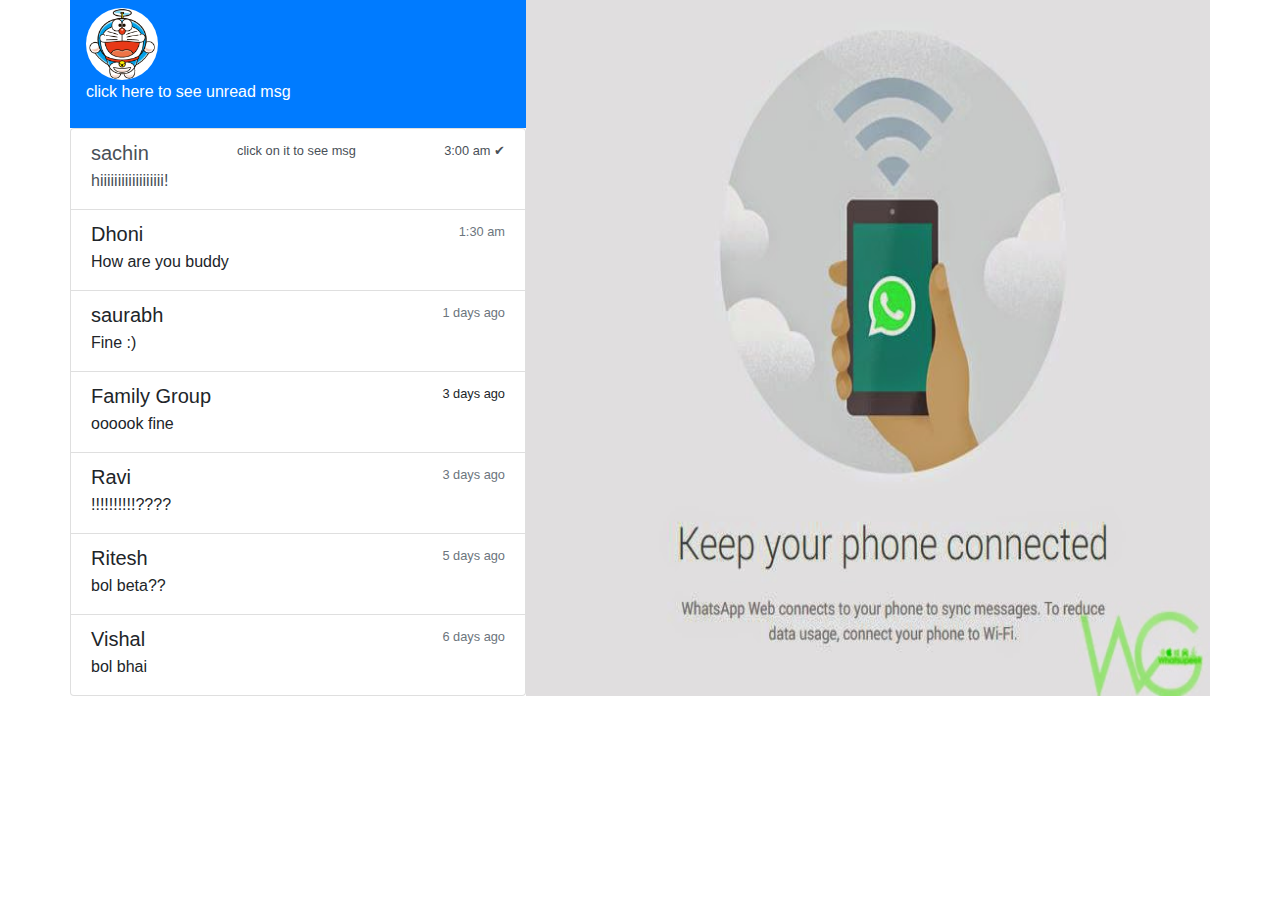
<file: index.html>
<!DOCTYPE html>
<html>
<head>
	<title>Whatsapp</title>
	<meta charset="utf-8">
    <meta name="viewport" content="width=device-width, initial-scale=1.0, user-scalable=no">
    <meta http-equiv="X-UA-Compatible" content="IE=edge,chrome=1">
    <meta name="HandheldFriendly" content="true">
    <link rel="stylesheet" type="text/css" href="index.css">  <!-- linking of css file      -->
	<link rel="stylesheet" href="https://maxcdn.bootstrapcdn.com/bootstrap/4.0.0/css/bootstrap.min.css" integrity="sha384-Gn5384xqQ1aoWXA+058RXPxPg6fy4IWvTNh0E263XmFcJlSAwiGgFAW/dAiS6JXm" crossorigin="anonymous">
</head>
	
<body>
<div class="container">

	<div class="row">
		<div class="col1">
<nav class="navbar nav-fill  bg-primary ">
	<div>
  <a  href="profile.html">
    <img src="image/doremon.jpeg" alt="Avatar" class="profile">
  </a>
  
</div>
<a href="read.html">
    <p style="color: white;">click here to see unread msg</p>
  	
  </a>
</nav>
<div class="list-group">
  <a  href="chat.html" class="list-group-item list-group-item-action flex-column align-items-start">
    <div class="d-flex w-100 justify-content-between media box">
     
      <h5 class="mb-1">sachin</h5>
      <small>click on it to see msg</small>
      <small>3:00 am &#10004;</small>
    </div>
    <p class="mb-1">hiiiiiiiiiiiiiiiiii!</p>
  </a>
  <a  class="list-group-item list-group-item-action flex-column align-items-start">
    <div class="d-flex w-100 justify-content-between">
      <h5 class="mb-1">Dhoni</h5>
      <small class="text-muted">1:30 am</small>
    </div>
    <p class="mb-1">How are you buddy</p>
  </a>
  <a  class="list-group-item list-group-item-action flex-column align-items-start">
    <div class="d-flex w-100 justify-content-between">
      <h5 class="mb-1">saurabh</h5>
      <small class="text-muted">1 days ago</small>
    </div>
    <p class="mb-1">Fine :)</p>
  </a>
  <a  class="list-group-item list-group-item-action flex-column align-items-start">
    <div class="d-flex w-100 justify-content-between">
      <h5 class="mb-1">Family Group</h5>
      <small>3 days ago</small>
    </div>
    <p class="mb-1">oooook fine </p>
  </a>
  <a  class="list-group-item list-group-item-action flex-column align-items-start">
    <div class="d-flex w-100 justify-content-between">
      <h5 class="mb-1">Ravi</h5>
      <small class="text-muted">3 days ago</small>
    </div>
    <p class="mb-1">!!!!!!!!!!????</p>
  </a>
  <a  class="list-group-item list-group-item-action flex-column align-items-start">
    <div class="d-flex w-100 justify-content-between">
      <h5 class="mb-1">Ritesh</h5>
      <small class="text-muted">5 days ago</small>
    </div>
    <p class="mb-1">bol beta??</p>
  </a>
  <a  class="list-group-item list-group-item-action flex-column align-items-start">
    <div class="d-flex w-100 justify-content-between">
      <h5 class="mb-1">Vishal</h5>
      <small class="text-muted">6 days ago</small>
    </div>
    <p class="mb-1">bol bhai</p>
  </a>
</div>
</div>

		<div class="col2 ">
			<img src="image/web.JPG" class="image1">
			
		</div>
		
	</div>
</div>    <!-- end of row    -->
</div>  <!-- end of contenair    -->

 <!-- bootstrap cdn for javascript file     -->
 <script src="https://code.jquery.com/jquery-3.2.1.slim.min.js" integrity="sha384-KJ3o2DKtIkvYIK3UENzmM7KCkRr/rE9/Qpg6aAZGJwFDMVNA/GpGFF93hXpG5KkN" crossorigin="anonymous"></script>
   <script src="https://cdnjs.cloudflare.com/ajax/libs/popper.js/1.12.9/umd/popper.min.js" integrity="sha384-ApNbgh9B+Y1QKtv3Rn7W3mgPxhU9K/ScQsAP7hUibX39j7fakFPskvXusvfa0b4Q" crossorigin="anonymous"></script>
    <script src="https://maxcdn.bootstrapcdn.com/bootstrap/4.0.0/js/bootstrap.min.js" integrity="sha384-JZR6Spejh4U02d8jOt6vLEHfe/JQGiRRSQQxSfFWpi1MquVdAyjUar5+76PVCmYl" crossorigin="anonymous"></script>
</body>
</html>
</file>
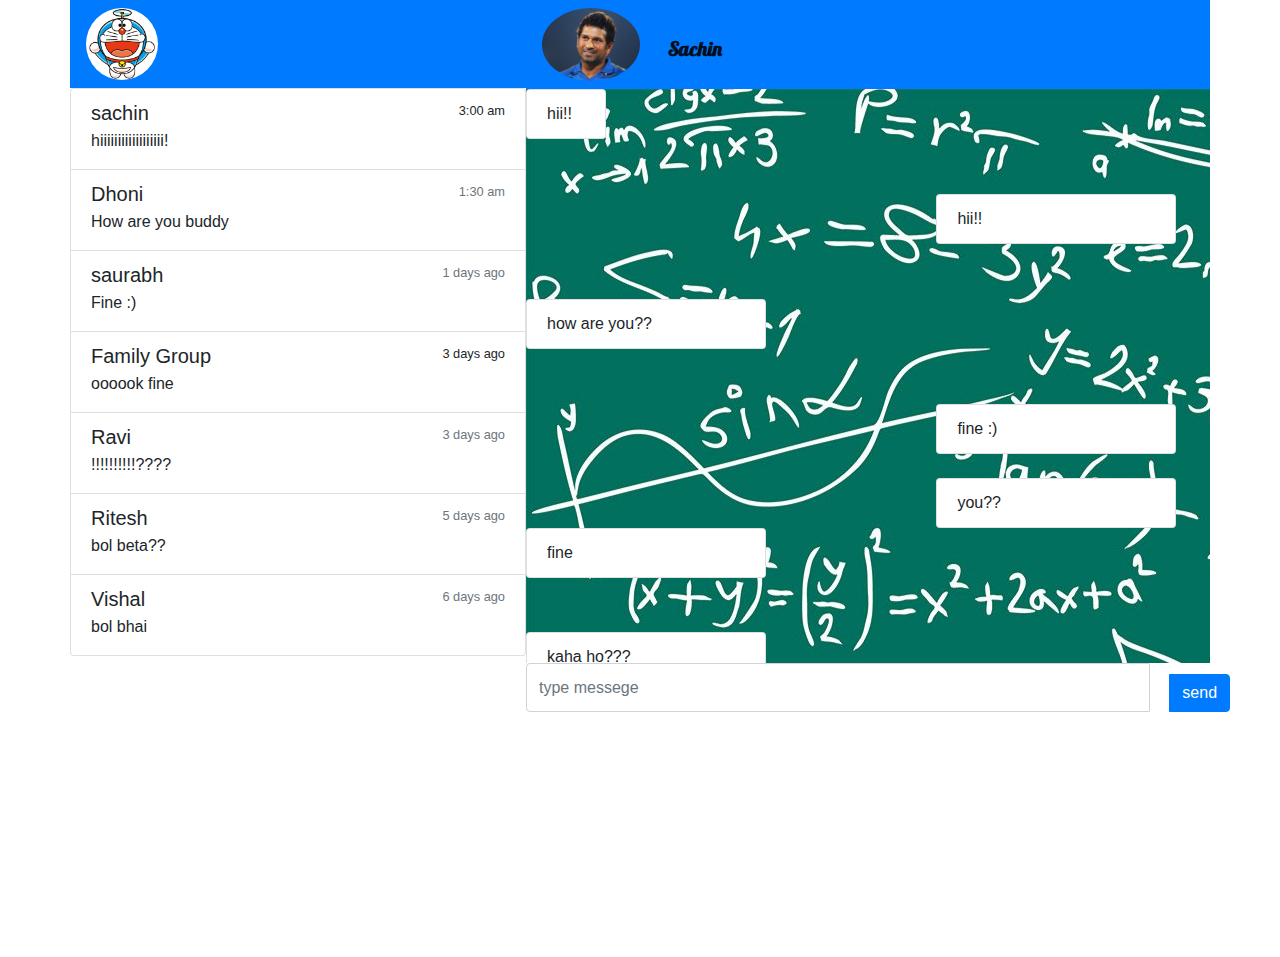
<file: chat.html>
<!DOCTYPE html>
<html>
<head>
	<title>Whatsapp</title>
</head>
<body>
	<meta charset="utf-8">
    <meta name="viewport" content="width=device-width, initial-scale=1.0, user-scalable=no">
    <meta http-equiv="X-UA-Compatible" content="IE=edge,chrome=1">
    <meta name="HandheldFriendly" content="true">
    <link href="https://fonts.googleapis.com/css?family=Lobster" rel="stylesheet">   <!-- google font link     -->
    <link rel="stylesheet" type="text/css" href="index.css">    <!-- linking of css file      -->
	<link rel="stylesheet" href="https://maxcdn.bootstrapcdn.com/bootstrap/4.0.0/css/bootstrap.min.css" integrity="sha384-Gn5384xqQ1aoWXA+058RXPxPg6fy4IWvTNh0E263XmFcJlSAwiGgFAW/dAiS6JXm" crossorigin="anonymous">
</head>
	
<body>
<div class="container">

	<div class="row">
		<div class="col4">	
		<nav class="navbar nav-fill  bg-primary ">
			<div>
  <a  href="profile.html">
    <img src="image/doremon.jpeg" alt="Avatar" class="profile">
  </a>
</div>
</nav>

<div class="list-group media">
  <a  class="list-group-item list-group-item-action flex-column align-items-start">
    <div class="d-flex w-100 justify-content-between media box">
     
      <h5 class="mb-1">sachin</h5>

      <small>3:00 am</small>
    </div>
    <p class="mb-1">hiiiiiiiiiiiiiiiiii!</p>
  </a>
  <a  class="list-group-item list-group-item-action flex-column align-items-start">
    <div class="d-flex w-100 justify-content-between">
      <h5 class="mb-1">Dhoni</h5>
      <small class="text-muted">1:30 am</small>
    </div>
    <p class="mb-1">How are you buddy</p>
  </a>
  <a  class="list-group-item list-group-item-action flex-column align-items-start">
    <div class="d-flex w-100 justify-content-between">
      <h5 class="mb-1">saurabh</h5>
      <small class="text-muted">1 days ago</small>
    </div>
    <p class="mb-1">Fine :)</p>
  </a>
  <a  class="list-group-item list-group-item-action flex-column align-items-start">
    <div class="d-flex w-100 justify-content-between">
      <h5 class="mb-1">Family Group</h5>
      <small>3 days ago</small>
    </div>
    <p class="mb-1">oooook fine </p>
  </a>
  <a  class="list-group-item list-group-item-action flex-column align-items-start">
    <div class="d-flex w-100 justify-content-between">
      <h5 class="mb-1">Ravi</h5>
      <small class="text-muted">3 days ago</small>
    </div>
    <p class="mb-1">!!!!!!!!!!????</p>
  </a>
  <a  class="list-group-item list-group-item-action flex-column align-items-start">
    <div class="d-flex w-100 justify-content-between">
      <h5 class="mb-1">Ritesh</h5>
      <small class="text-muted">5 days ago</small>
    </div>
    <p class="mb-1">bol beta??</p>
  </a>
  <a  class="list-group-item list-group-item-action flex-column align-items-start">
    <div class="d-flex w-100 justify-content-between">
      <h5 class="mb-1">Vishal</h5>
      <small class="text-muted">6 days ago</small>
    </div>
    <p class="mb-1">bol bhai</p>
  </a>
</div>
</div>
		<div class="col3">
           <nav class="navbar nav-fill navbar-light bg-primary ">

       	<img src="image/sachin.jpeg" class="profile2">
           <div   class="chatname"> 
           <a href="index.html" class="navbar-brand ">Sachin </a>
            
           </div>
         </nav>
			
		<div class="image">
			<div class="card" style="width: 5rem;">
  <ul class="list-group list-group-flush">
    <li class="list-group-item">hii!!</li>
</ul>
</div>

			<div class="card chat chat1" style="width: 15rem;">
  <ul class="list-group list-group-flush">
    <li class="list-group-item">hii!!</li>
</ul>
</div>
			<div class="card chat" style="width: 15rem;">
  <ul class="list-group list-group-flush">
    <li class="list-group-item">how are you??</li>
</ul>
</div>
			<div class="card chat chat1" style="width: 15rem;">
  <ul class="list-group list-group-flush">
    <li class="list-group-item">fine :)</li>
</ul>
</div>
<br/>
			<div class="card chat1" style="width: 15rem;">
  <ul class="list-group list-group-flush">
    <li class="list-group-item">you??</li>
</ul>
</div>
			<div class="card" style="width: 15rem;">
  <ul class="list-group list-group-flush">
    <li class="list-group-item">fine</li>
</ul>
</div>
		<div class="card chat chat 1" style="width: 15rem;">
  <ul class="list-group list-group-flush">
    <li class="list-group-item">kaha ho???</li>
</ul>
</div>
		<div class="card chat" style="width: 15rem;">
  <ul class="list-group list-group-flush">
    <li class="list-group-item">bhai...</li>
</ul>
</div>
		<div class="card chat chat1" style="width: 15rem;">
  <ul class="list-group list-group-flush">
    <li class="list-group-item">yahi hu bhai</li>
</ul>
</div>
</div>
		
		<div class="footer">
	<div class="input-group mb-3">
  <input type="text" class="form-control" placeholder="type messege" aria-label="Recipient's username" aria-describedby="basic-addon2">
  <div class="input-group-append">
    <button class="btn btn-primary" type="button">send</button>
  </div>
</div>
</div>
</div>
	
</div>
	</div>
</div>


 <script src="https://code.jquery.com/jquery-3.2.1.slim.min.js" integrity="sha384-KJ3o2DKtIkvYIK3UENzmM7KCkRr/rE9/Qpg6aAZGJwFDMVNA/GpGFF93hXpG5KkN" crossorigin="anonymous"></script>
   <script src="https://cdnjs.cloudflare.com/ajax/libs/popper.js/1.12.9/umd/popper.min.js" integrity="sha384-ApNbgh9B+Y1QKtv3Rn7W3mgPxhU9K/ScQsAP7hUibX39j7fakFPskvXusvfa0b4Q" crossorigin="anonymous"></script>
    <script src="https://maxcdn.bootstrapcdn.com/bootstrap/4.0.0/js/bootstrap.min.js" integrity="sha384-JZR6Spejh4U02d8jOt6vLEHfe/JQGiRRSQQxSfFWpi1MquVdAyjUar5+76PVCmYl" crossorigin="anonymous"></script>
</body>
</html>

</body>
</html>
</file>
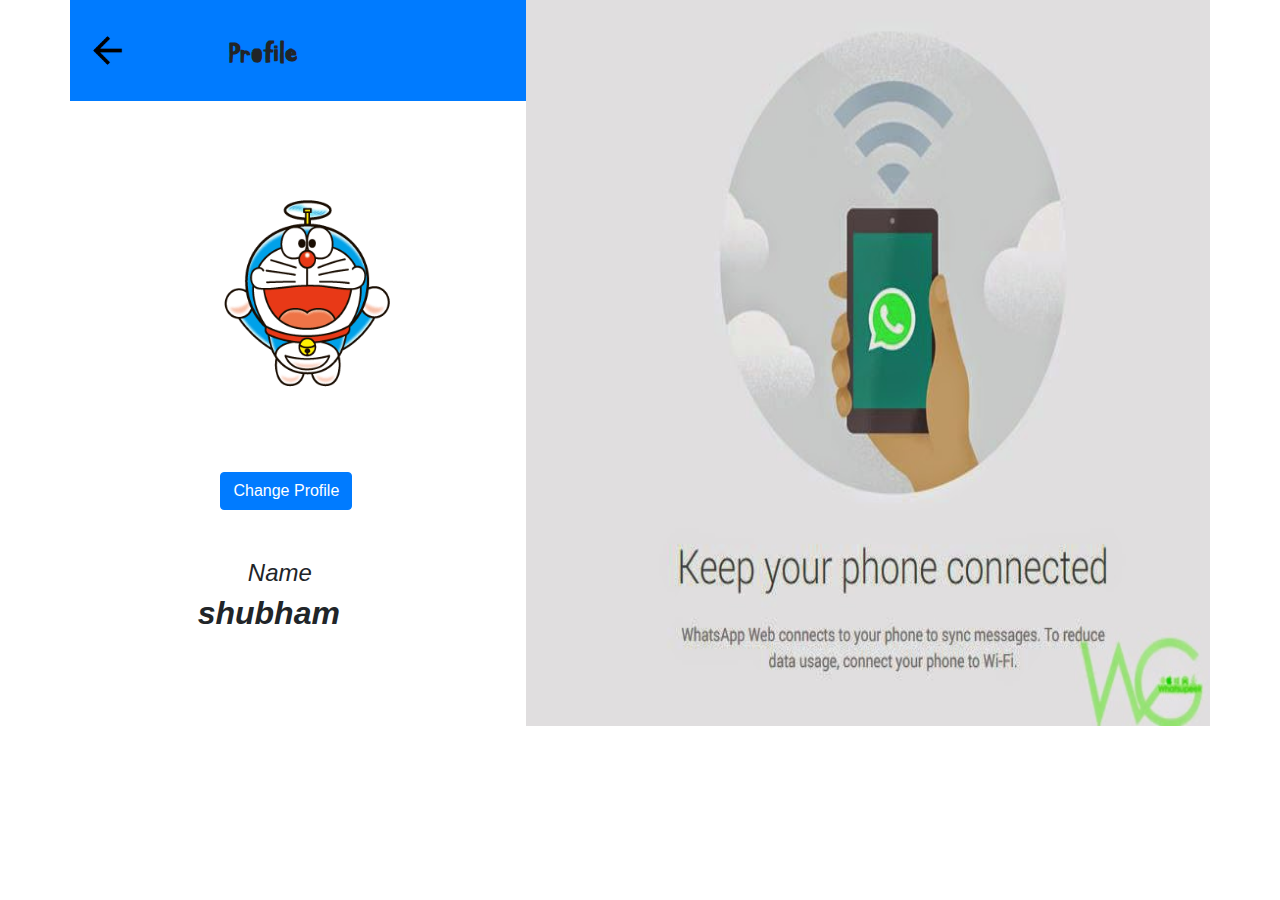
<file: profile.html>
<!DOCTYPE html>
<html>
<head>
	<title>Whatsapp</title>
	<meta charset="utf-8">
    <meta name="viewport" content="width=device-width, initial-scale=1.0, user-scalable=no">
    <meta http-equiv="X-UA-Compatible" content="IE=edge,chrome=1">
    <meta name="HandheldFriendly" content="true">
    <link rel="stylesheet" type="text/css" href="index.css">
    <link href="https://fonts.googleapis.com/css?family=Kirang+Haerang" rel="stylesheet">
	<link rel="stylesheet" href="https://maxcdn.bootstrapcdn.com/bootstrap/4.0.0/css/bootstrap.min.css" integrity="sha384-Gn5384xqQ1aoWXA+058RXPxPg6fy4IWvTNh0E263XmFcJlSAwiGgFAW/dAiS6JXm" crossorigin="anonymous">
</head>
	
<body>
<div class="container">
	<div class="row">
		<div class="col1">
    <nav class="navbar  navbar-expand-lg navbar-light bg-primary">
    	<div>
    <a  href="index.html">
    <img src="image/arrow.jpeg" alt="Avatar" class="arrow">
   </a>
</div>
   <p class="font-weight-bold pro">Profile</p>
   </nav>
    <img src="image/doremon.jpeg" alt="Avatar" class="profile1">
    <!-- Button trigger modal -->
<button type="button" class="btn btn-primary" data-toggle="modal" data-target="#exampleModal">
  Change Profile
</button>

<!-- Modal -->
<div class="modal fade" id="exampleModal" tabindex="-1" role="dialog" aria-labelledby="exampleModalLabel" aria-hidden="true">
  <div class="modal-dialog" role="document">
    <div class="modal-content">
      <div class="modal-header">
        <h5 class="modal-title" id="exampleModalLabel">change Profile</h5>
        <button type="button" class="close" data-dismiss="modal" aria-label="Close">
          <span aria-hidden="true">&times;</span>
        </button>
      </div>
      <div class="modal-body">
        ...
      </div>
      <div class="modal-footer">
        <button type="button" class="btn btn-secondary" data-dismiss="modal">Close</button>
        <input type="button" class="btn btn-primary" value="click">
      </div>
    </div>
  </div>
</div>
   <p class="font-italic name">Name</p>
   <p class="font-weight-bold font-italic name1">shubham</p>
	</div>
		<div class="col2">
			<img src="image/web.JPG" class="image2">
			
		</div>
		
	</div>
</div>
</div>


 <script src="https://code.jquery.com/jquery-3.2.1.slim.min.js" integrity="sha384-KJ3o2DKtIkvYIK3UENzmM7KCkRr/rE9/Qpg6aAZGJwFDMVNA/GpGFF93hXpG5KkN" crossorigin="anonymous"></script>
   <script src="https://cdnjs.cloudflare.com/ajax/libs/popper.js/1.12.9/umd/popper.min.js" integrity="sha384-ApNbgh9B+Y1QKtv3Rn7W3mgPxhU9K/ScQsAP7hUibX39j7fakFPskvXusvfa0b4Q" crossorigin="anonymous"></script>
    <script src="https://maxcdn.bootstrapcdn.com/bootstrap/4.0.0/js/bootstrap.min.js" integrity="sha384-JZR6Spejh4U02d8jOt6vLEHfe/JQGiRRSQQxSfFWpi1MquVdAyjUar5+76PVCmYl" crossorigin="anonymous"></script>
</body>
</html>
</file>
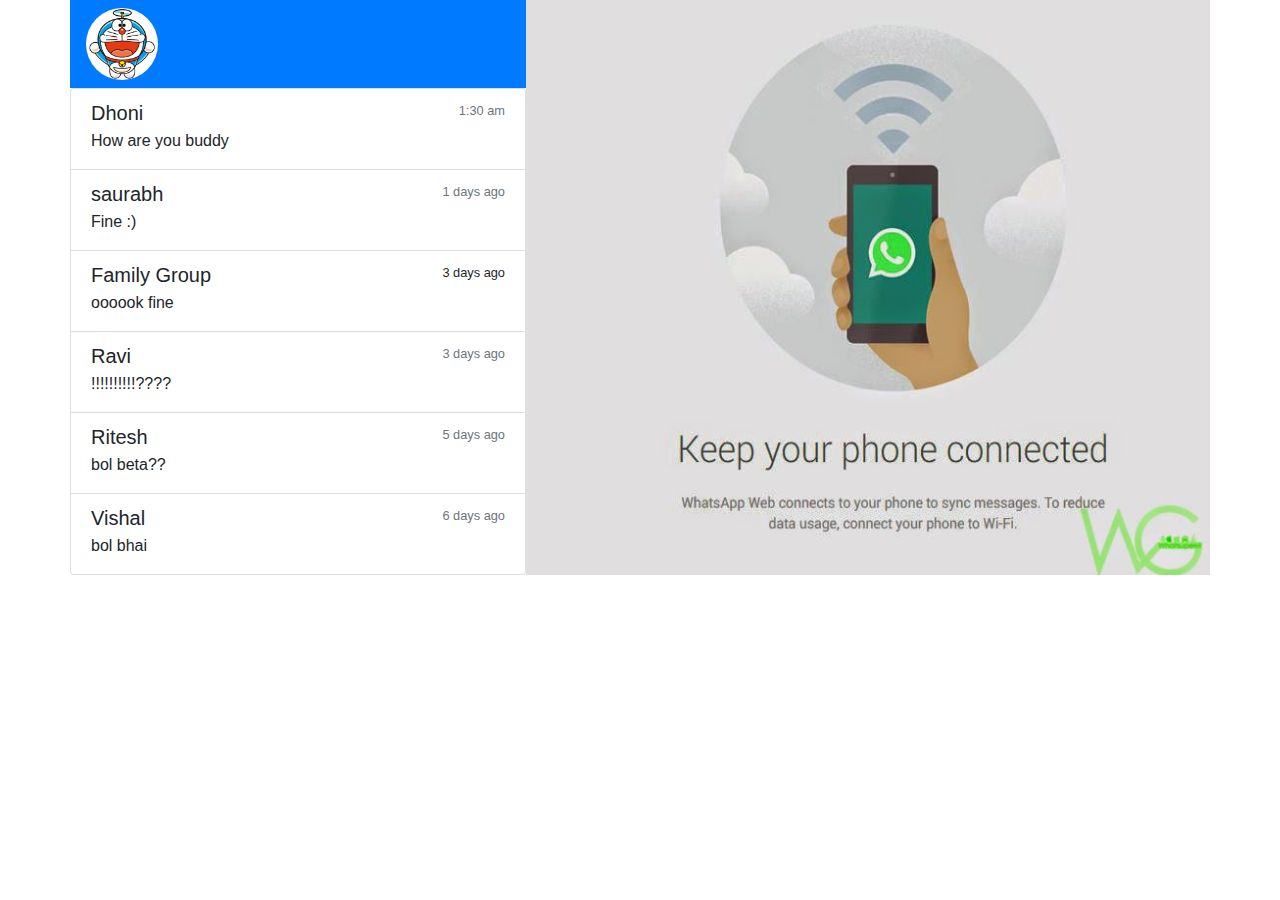
<file: read.html>
<!DOCTYPE html>
<html>
<head>
  <title>Whatsapp</title>
  <meta charset="utf-8">
    <meta name="viewport" content="width=device-width, initial-scale=1.0, user-scalable=no">
    <meta http-equiv="X-UA-Compatible" content="IE=edge,chrome=1">
    <meta name="HandheldFriendly" content="true">
    <link rel="stylesheet" type="text/css" href="index.css">  <!-- linking of css file      -->
  <link rel="stylesheet" href="https://maxcdn.bootstrapcdn.com/bootstrap/4.0.0/css/bootstrap.min.css" integrity="sha384-Gn5384xqQ1aoWXA+058RXPxPg6fy4IWvTNh0E263XmFcJlSAwiGgFAW/dAiS6JXm" crossorigin="anonymous">
</head>
  
<body>
<div class="container">

  <div class="row">
    <div class="col1">
<nav class="navbar nav-fill  bg-primary ">
  <div>
  <a  href="profile.html">
    <img src="image/doremon.jpeg" alt="Avatar" class="profile">
  </a>
  
</div>
</nav>
<div class="list-group media">
  <a  class="list-group-item list-group-item-action flex-column align-items-start">
    <div class="d-flex w-100 justify-content-between">
      <h5 class="mb-1">Dhoni</h5>
      <small class="text-muted">1:30 am</small>
    </div>
    <p class="mb-1">How are you buddy</p>
  </a>
  <a  class="list-group-item list-group-item-action flex-column align-items-start">
    <div class="d-flex w-100 justify-content-between">
      <h5 class="mb-1">saurabh</h5>
      <small class="text-muted">1 days ago</small>
    </div>
    <p class="mb-1">Fine :)</p>
  </a>
  <a  class="list-group-item list-group-item-action flex-column align-items-start">
    <div class="d-flex w-100 justify-content-between">
      <h5 class="mb-1">Family Group</h5>
      <small>3 days ago</small>
    </div>
    <p class="mb-1">oooook fine </p>
  </a>
  <a  class="list-group-item list-group-item-action flex-column align-items-start">
    <div class="d-flex w-100 justify-content-between">
      <h5 class="mb-1">Ravi</h5>
      <small class="text-muted">3 days ago</small>
    </div>
    <p class="mb-1">!!!!!!!!!!????</p>
  </a>
  <a  class="list-group-item list-group-item-action flex-column align-items-start">
    <div class="d-flex w-100 justify-content-between">
      <h5 class="mb-1">Ritesh</h5>
      <small class="text-muted">5 days ago</small>
    </div>
    <p class="mb-1">bol beta??</p>
  </a>
  <a  class="list-group-item list-group-item-action flex-column align-items-start">
    <div class="d-flex w-100 justify-content-between">
      <h5 class="mb-1">Vishal</h5>
      <small class="text-muted">6 days ago</small>
    </div>
    <p class="mb-1">bol bhai</p>
  </a>
</div>
</div>

    <div class="col2 ">
      <img src="image/web.JPG" class="image1">
      
    </div>
    
  </div>
</div>    <!-- end of row    -->
</div>  <!-- end of contenair    -->

 <!-- bootstrap cdn for javascript file     -->
 <script src="https://code.jquery.com/jquery-3.2.1.slim.min.js" integrity="sha384-KJ3o2DKtIkvYIK3UENzmM7KCkRr/rE9/Qpg6aAZGJwFDMVNA/GpGFF93hXpG5KkN" crossorigin="anonymous"></script>
   <script src="https://cdnjs.cloudflare.com/ajax/libs/popper.js/1.12.9/umd/popper.min.js" integrity="sha384-ApNbgh9B+Y1QKtv3Rn7W3mgPxhU9K/ScQsAP7hUibX39j7fakFPskvXusvfa0b4Q" crossorigin="anonymous"></script>
    <script src="https://maxcdn.bootstrapcdn.com/bootstrap/4.0.0/js/bootstrap.min.js" integrity="sha384-JZR6Spejh4U02d8jOt6vLEHfe/JQGiRRSQQxSfFWpi1MquVdAyjUar5+76PVCmYl" crossorigin="anonymous"></script>
</body>
</html>
</file>
<file: index.css>
root{
	font-size: 5px;
}
.image1{         
	width: 100%;
	height: 100%;
	position: relative;

}
.image2{
	width: 100%;
	height: 113%;
	position: relative;

}
.profile {
    vertical-align: middle;
    width: 30%;
    height: 30%;
    border-radius: 50%;
    background-color: white;
}
.profile1 {
    vertical-align: middle;
    width: 40%;
    height: 30%;
    border-radius: 50%;
    margin-left: 32% ;
    margin-top: 21%;
    background-color: white;

}
.profile2{
      width: 15%;
      height: 12%;
      border-radius: 50%;
    background-color: white;

}
.arrow{
    vertical-align: middle;
    width: 30%;
    height: 30%;

}
.btn{
	margin-left: 33%;
	margin-top: 18%;
}
.name{
	font-size: 1.5rem;
	margin-top: 10%;
	margin-left:39%;

}
.name1{
	font-size: 2rem;
	margin-left: 28%;
	margin-top: -4%;
}
.pro{
	margin-right: 50%;
	font-family: Kirang Haerang;
	font-size: 2rem;
	margin-top: 5%;
}
.navbar{
	width: 100%;
}
.chatname{
	margin-right: 70%;
	font-family: Lobster;
	font-size: 2rem;
	font-weight: bold;
}
.image{    /* for backgroun image in read.html    */
	background-image: url("image/wall.jpeg");
	height: 60%;
	overflow-y: scroll;
	overflow-x: hidden;
}
.chat{
	margin-top: 8%;
}
.chat1{
	margin-left: 60%;
}
.footer{
	position: relative;

}
/*divison of container  in column  */
.col1{        
	width: 40%;
}
.col2{
	width: 60%;
}
.col3{
	width: 60%;
}
.col4{
	width: 40%;
}
/* media query start from here    */
@media screen and (max-width: 800px){

	.col3{
		width: auto;
	}
   .col4{
   	display: none;
   }

}


@media screen and (max-width: 800px){
	.col2{
		display: none;
   }
	.col1{
		width: 100%;
	}
	

}
</file>
